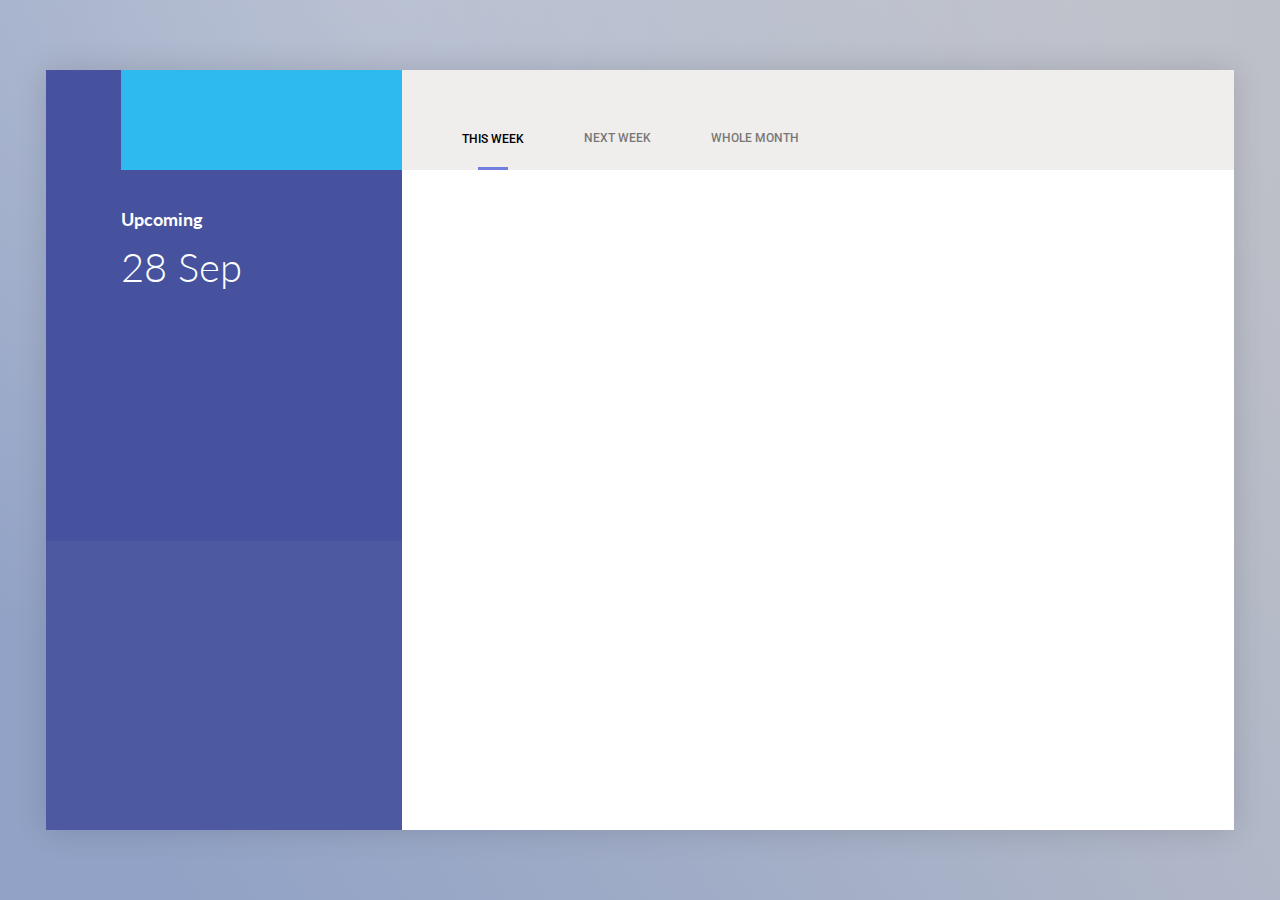
<file: quiz3/bookinngs/index.html>
<!DOCTYPE html>
<html lang="en">

<head>
  <meta charset="UTF-8">
  <meta http-equiv="X-UA-Compatible" content="IE=edge">
  <meta name="viewport" content="width=device-width, initial-scale=1.0">
  <title>Document</title>
  <link rel="stylesheet" href="style.css">
</head>

<body>
  <section>
    <div id="left">
      <div id="bg-roomId">
        <h1 id="roomId"></h1>
      </div>
      <p id="coming">Upcoming</p>
      <h2 id="day"></h2>
      <h2 id="date"></h2>
      <div id="useNow"></div>
      <div id="bg-nextUse"></div>
    </div>
    <div id="right">
      <form id="navbar">
        <input type="radio" id="this-week" class="d-none" name="menu" value="0" checked>
        <label for="this-week" class="nav" onclick="thisWeek()">this week</label>
        <input type="radio" id="next-week" class="d-none" name="menu" value="1">
        <label for="next-week" class="nav" onclick="nextWeek()">next week</label><br>
        <input type="radio" id="month" class="d-none" name="menu" value="2">
        <label for="month" class="nav">whole month</label>
      </form>
      <div class="content">
      </div>
    </div>
  </section>


  <script>
    alert("url params Ex.: .../?roomId=A101 ");

    //** Set 28 sep 2019 is today
    //room id
    const urlParams = new URL(window.location.href).searchParams.get("roomId");
    document.getElementById("roomId").innerHTML = urlParams;

    //get data
    const getData = async (url) => {
      const response = await fetch(url);
      const rawData = await response.json();
      //await response.json();

      data = rawData.sort((a, b) => new Date(a.startTime).getTime() - new Date(b.startTime).getTime());

      data = rawData.filter(item => item.roomId === urlParams);
      //start function befor get data
      setDayOfWeekToday(data[0].startTime.split(" ").shift());
      thisDay();
      thisWeek();
      return;
    };
    let data = getData("https://raw.githubusercontent.com/forviz/developer-test/master/02-venue-booking/demo-booking-data.json");

    //clock format Ex. 01:01
    function padTo2Digits(num) {
      return String(num).padStart(2, '0');
    }

    //day of week
    const dayOfWeek = (dateInput) => {
      switch (new Date(dateInput).getDay()) {
        case 0:
          return ["Sunday", "Sun"];
          break;
        case 1:
          return ["Monday", "Mon"];
          break;
        case 2:
          return ["Tuesday", "Tus"];
          break;
        case 3:
          return ["Wednesday", "Wed"];
          break;
        case 4:
          return ["Thursday", "Thu"];
          break;
        case 5:
          return ["Friday", "Fri"];
          break;
        case 6:
          return ["Saturday", "Sat"];
          break;
        default:
          break;
      }
    }

    //day and month 
    const monthNow = new Date("2019-09-28").toLocaleString('en-EN', { month: 'short' });
    const dayNow = new Date("2019-09-28").getDate();
    document.getElementById("date").innerHTML = `${dayNow} ${monthNow}`

    //format clock
    function padTo2Digits(num) {
      return String(num).padStart(2, '0');
    }

    //Day of week in Today
    const setDayOfWeekToday = (inputDateToday) => {
      return document.getElementById("day").innerHTML = dayOfWeek(inputDateToday)[0];
    };

    //creat element this day
    const thisDay = async () => {
      const room = data.filter(item => item.roomId === urlParams);

      for (let x = 0; x < 3; x++) {
        if (new Date("2019-09-29 00:00:00").getTime() < new Date(data[x].startTime.split(" ").shift()).getTime()) {
          let noRoom = document.createElement('p');
          noRoom.setAttribute(
            'class',
            'title'
          );
          noRoom.textContent = `no room booking`;
          document.getElementById('useNow').appendChild(noRoom);
          return;
        }
        let startTime = new Date(room[x].startTime);
        let endTime = new Date(room[x].endTime);
        //Create element
        let clock = document.createElement('p');
        let title = document.createElement('p');
        //Set class on Element
        clock.setAttribute(
          'class',
          'clock'
        );
        title.setAttribute(
          'class',
          'title'
        );
        if (x === 0) {
          //Add text to element
          clock.textContent = `${padTo2Digits(startTime.getHours())}:${padTo2Digits(startTime.getMinutes())} - ${padTo2Digits(endTime.getHours())}:${padTo2Digits(endTime.getMinutes())}`;
          title.textContent = room[x].title;
          //add element to DOM
          document.getElementById('useNow').appendChild(clock);
          document.getElementById('useNow').appendChild(title);
        } else {
          //Add text to element
          clock.textContent = `${padTo2Digits(startTime.getHours())}:${padTo2Digits(startTime.getMinutes())} - ${padTo2Digits(endTime.getHours())}:${padTo2Digits(endTime.getMinutes())}`;
          title.textContent = room[x].title;
          //Add element to DOM
          document.getElementById('bg-nextUse').appendChild(clock);
          document.getElementById('bg-nextUse').appendChild(title);
        }
      }
      return;
    }
    //creat element this week
    const thisWeek = async () => {
      const week = ["Today", "Tomorrow", "next 3 days", "next 4 days", "next 5 days", "next 6 days", "next 7 days"];
      const dotColor = ["dotColorOne", "dotColorTwo", "dotColorThree", "dotColorFour"];
      let y = 0;
      document.getElementsByClassName("content")[0].innerHTML = '';
      let vl = document.createElement('div');
      vl.setAttribute(
        'class',
        'vl'
      )
      document.getElementsByClassName("content")[0].appendChild(vl);
      for (let x = 0; x < week.length; x++) {
        //Create elemet
        let thisWeekTitle = document.createElement('div');
        let thisWeekContentUl = document.createElement('ul');
        //Set class on Element
        thisWeekTitle.setAttribute(
          'class',
          'title-right'
        )
        thisWeekContentUl.setAttribute(
          'class',
          'clock-title'
        )

        //add day
        const date = new Date("2019-09-28");
        date.setDate(date.getDate() + x);


        //Check day on this week
        if (data[x] === undefined || new Date(data[0].startTime).setDate(new Date(data[0].startTime).getDate() + 7) >= new Date(data[0].startTime).setDate(new Date(data[x].startTime).getDate())) {
          //Add text to element [day]
          thisWeekTitle.innerHTML = `<p>${week[x]} (${dayOfWeek(date)[1]}, ${new Date(date).getDate()} ${new Date(date).toLocaleString('en-EN', { month: 'short' })})</p>`;
          //Add element to DOM [day]
          document.getElementsByClassName("content")[0].appendChild(thisWeekTitle);
          document.getElementsByClassName("content")[0].appendChild(thisWeekContentUl);
          //check day
          for (let i = 0; i < data.length; i++) {
            //Create element
            let thisWeekContent = document.createElement('div');
            if (data[i] !== undefined && new Date(date).getTime() === new Date(data[i].startTime.split(" ").shift()).getTime()) {
              //Add text to element [time]
              thisWeekContent.innerHTML = `<li class="${dotColor[y]}"><span>${padTo2Digits(new Date(data[i].startTime).getHours())}:${padTo2Digits(new Date(data[i].startTime).getMinutes())} - ${padTo2Digits(new Date(data[i].endTime).getHours())}:${padTo2Digits(new Date(data[i].endTime).getMinutes())}</span></li><p>${data[i].title}</p>`;
              //Add element to DOM [time]
              document.getElementsByClassName("clock-title")[x].appendChild(thisWeekContent);
              y++;
            }
            if (i === data.length - 1) {
              y=0;
            }
          }
        }
      }
      return;
    }

    const nextWeek = async () => {
      const week = ["next 8 days", "next 9 days", "next 10 days", "next 11 days", "next 12 days", "next 13 days", "next 14 days"];
      const dotColor = ["dotColorOne", "dotColorTwo", "dotColorThree", "dotColorFour"];
      let y = 0;
      document.getElementsByClassName("content")[0].innerHTML = '';
      let vl = document.createElement('div');
      vl.setAttribute(
        'class',
        'vl'
      )
      document.getElementsByClassName("content")[0].appendChild(vl);
      for (let x = 0; x < week.length; x++) {
        //Create elemet
        let thisWeekTitle = document.createElement('div');
        let thisWeekContentUl = document.createElement('ul');
        //Set class on Element
        thisWeekTitle.setAttribute(
          'class',
          'title-right'
        )
        thisWeekContentUl.setAttribute(
          'class',
          'clock-title'
        )

        //add day
        const date = new Date("2019-09-28");
        date.setDate(date.getDate() + x + 7);

        console.log("----------------------");
        console.log("x : " + x);

        //Check day on this week
        if (data[x] === undefined || new Date(data[0].startTime).setDate(new Date(data[0].startTime).getDate() + 7) >= new Date(data[0].startTime).setDate(new Date(data[x].startTime).getDate())) {

          //Add text to element [day]
          thisWeekTitle.innerHTML = `<p>${week[x]} (${dayOfWeek(date)[1]}, ${new Date(date).getDate()} ${new Date(date).toLocaleString('en-EN', { month: 'short' })})</p>`;
          //Add element to DOM [day]
          document.getElementsByClassName("content")[0].appendChild(thisWeekTitle);
          document.getElementsByClassName("content")[0].appendChild(thisWeekContentUl);
          //check day
          for (let i = 0; i < data.length; i++) {
            //Create element
            let thisWeekContent = document.createElement('div');
            console.log(date);
            console.log(data[i].startTime.split(" ").shift());
            console.log(data[i]);
            console.log(new Date(date).getTime() === new Date(data[i].startTime.split(" ").shift()).getTime());
            if (data[i] !== undefined && new Date(date).getTime() === new Date(data[i].startTime.split(" ").shift()).getTime()) {
              //Add text to element [time]
              thisWeekContent.innerHTML = `<li class="${dotColor[y]}"><span>${padTo2Digits(new Date(data[i].startTime).getHours())}:${padTo2Digits(new Date(data[i].startTime).getMinutes())} - ${padTo2Digits(new Date(data[i].endTime).getHours())}:${padTo2Digits(new Date(data[i].endTime).getMinutes())}</span></li><p>${data[i].title}</p>`;
              //Add element to DOM [time]
              document.getElementsByClassName("clock-title")[x].appendChild(thisWeekContent);
              y++;
            }            
            if (i === data.length - 1) {
              y=0;
            }        
          }
        }
      }
      return;
    }
  </script>
</body>

</html>
</file>
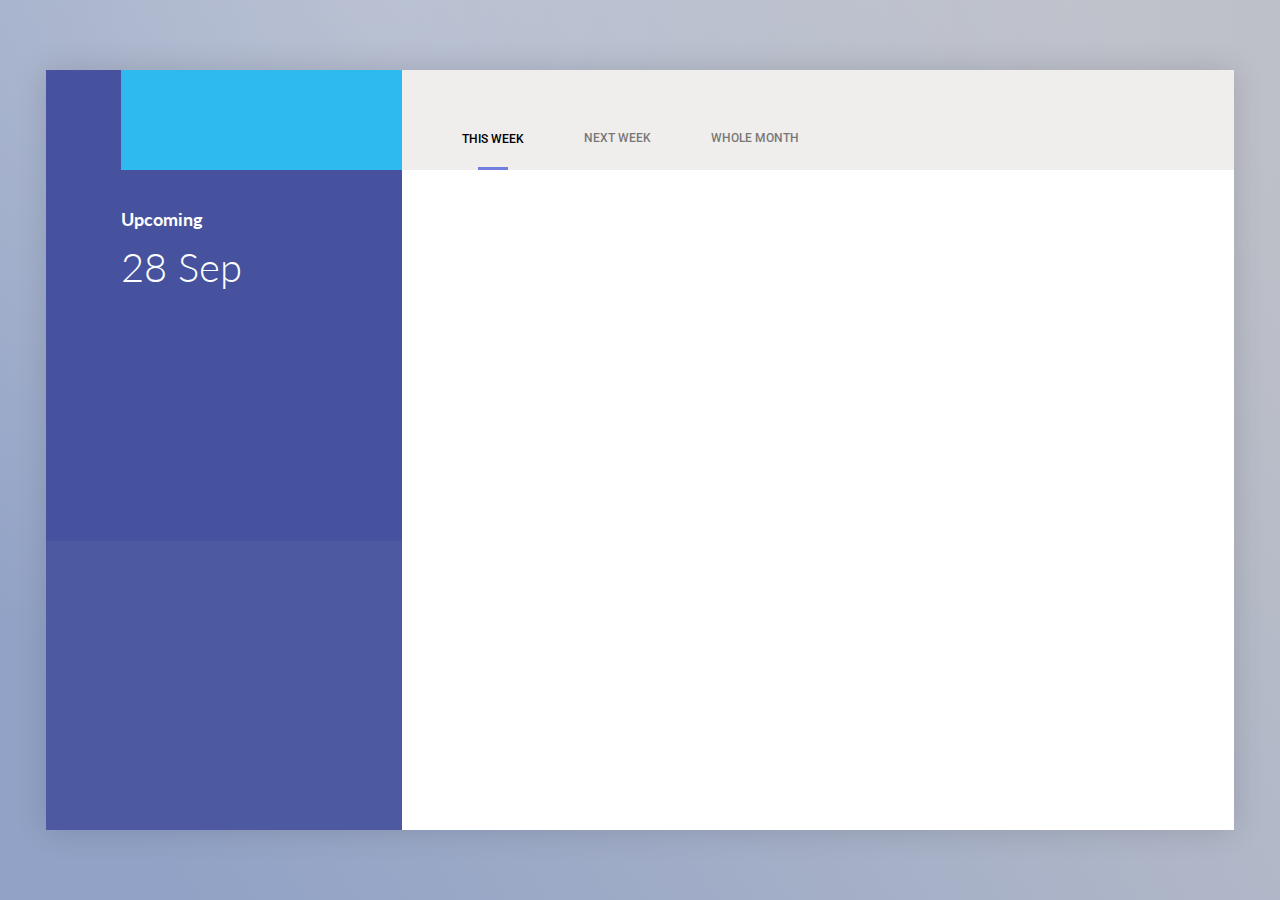
<file: quiz3/bookinngs/thisweek.html>
<!DOCTYPE html>
<html lang="en">

<head>
  <meta charset="UTF-8">
  <meta http-equiv="X-UA-Compatible" content="IE=edge">
  <meta name="viewport" content="width=device-width, initial-scale=1.0">
  <title>Document</title>
  <link rel="stylesheet" href="style.css">
</head>

<body>
  <section>
    <div id="left">
      <div id="bg-roomId">
        <h1 id="roomId"></h1>
      </div>
      <p id="coming">Upcoming</p>
      <h2 id="day"></h2>
      <h2 id="date"></h2>
      <div id="useNow"></div>
      <div id="bg-nextUse"></div>
    </div>
    <div id="right">
      <form id="navbar">
        <input type="radio" id="this-week" class="d-none" name="menu" value="0" checked>
        <label for="this-week" class="nav" onclick="thisWeek()">this week</label>
        <input type="radio" id="next-week" class="d-none" name="menu" value="1">
        <label for="next-week" class="nav" onclick="nextWeek()">next week</label><br>
        <input type="radio" id="month" class="d-none" name="menu" value="2">
        <label for="month" class="nav">whole month</label>
      </form>
      <div class="content">
      </div>
    </div>
  </section>


  <script>
    //** Set 28 sep 2019 is today
    //room id
    const urlParams = new URL(window.location.href).searchParams.get("roomId");
    document.getElementById("roomId").innerHTML = urlParams;

    //get data
    const getData = async (url) => {
      const response = await fetch(url);
      const rawData = [
  {
    "id": 1,
    "roomId": "A101",
    "startTime": "2019-09-28 13:00:00",
    "endTime": "2019-09-28 14:00:00",
    "title": "Lunch with Petr"
  },
  {
    "id": 2,
    "roomId": "A101",
    "startTime": "2019-09-28 14:00:00",
    "endTime": "2019-09-28 15:00:00",
    "title": "Sales Weekly Meeting"
  },
  {
    "id": 3,
    "roomId": "A101",
    "startTime": "2019-09-28 16:00:00",
    "endTime": "2019-09-28 18:00:00",
    "title": "Anastasia Website Warroom"
  },
  {
    "id": 4,
    "roomId": "A101",
    "startTime": "2019-09-29 13:00:00",
    "endTime": "2019-09-29 14:00:00",
    "title": "One-on-One Session"
  },
  {
    "id": 5,
    "roomId": "A101",
    "startTime": "2019-09-29 16:00:00",
    "endTime": "2019-09-29 18:00:00",
    "title": "UGC Sprint Planning"
  },
  {
    "id": 6,
    "roomId": "A102",
    "startTime": "2019-09-30 09:00:00",
    "endTime": "2019-10-04 18:00:00",
    "title": "5-Day Design Sprint Workshop"
  },
  {
    "id": 7,
    "roomId": "Auditorium",
    "startTime": "2019-09-19 09:00:00",
    "endTime": "2019-09-23 19:00:00",
    "title": "Thai Tech Innovation 2019"
  },
  {
    "id": 8,
    "roomId": "A101",
    "startTime": "2019-10-09 10:00:00",
    "endTime": "2019-10-09 13:00:00",
    "title": "Raimonland project"
  },
  {
    "id": 9,
    "roomId": "A102",
    "startTime": "2019-09-30 18:00:00",
    "endTime": "2019-09-30 20:00:00",
    "title": "Management Meetinng"
  },
  {
    "id": 10,
    "roomId": "A101",
    "startTime": "2019-10-04 14:00:00",
    "endTime": "2019-10-06 11:00:00",
    "title": "3-day workshop Corgi costume"
  }
];
//await response.json();

      data = rawData.sort((a, b) => new Date(a.startTime).getTime() - new Date(b.startTime).getTime());

      data = rawData.filter(item => item.roomId === urlParams);
      //start function befor get data
      setDayOfWeekToday(data[0].startTime.split(" ").shift());
      thisDay();
      thisWeek();
      console.log(data);
      return;
    };
    let data = getData("https://raw.githubusercontent.com/forviz/developer-test/master/02-venue-booking/demo-booking-data.json");

    //clock format Ex. 01:01
    function padTo2Digits(num) {
      return String(num).padStart(2, '0');
    }

    //day of week
    const dayOfWeek = (dateInput) => {
      switch (new Date(dateInput).getDay()) {
        case 0:
          return ["Sunday", "Sun"];
          break;
        case 1:
          return ["Monday", "Mon"];
          break;
        case 2:
          return ["Tuesday", "Tus"];
          break;
        case 3:
          return ["Wednesday", "Wed"];
          break;
        case 4:
          return ["Thursday", "Thu"];
          break;
        case 5:
          return ["Friday", "Fri"];
          break;
        case 6:
          return ["Saturday", "Sat"];
          break;
        default:
          break;
      }
    }

    //day and month 
    const monthNow = new Date("2019-09-28").toLocaleString('en-EN', { month: 'short' });
    const dayNow = new Date("2019-09-28").getDate();
    document.getElementById("date").innerHTML = `${dayNow} ${monthNow}`

    //format clock
    function padTo2Digits(num) {
      return String(num).padStart(2, '0');
    }

    //Day of week in Today
    const setDayOfWeekToday = (inputDateToday) => {
      return document.getElementById("day").innerHTML = dayOfWeek(inputDateToday)[0];
    };

    //creat element this day
    const thisDay = async () => {
      const room = data.filter(item => item.roomId === urlParams);

      for (let x = 0; x < 3; x++) {
        if(new Date("2019-09-29 00:00:00").getTime() < new Date(data[x].startTime.split(" ").shift()).getTime()) {
          let noRoom = document.createElement('p');
          noRoom.setAttribute(
            'class',
            'title'
          );
          noRoom.textContent = `no room booking`;
          document.getElementById('useNow').appendChild(noRoom);
          return;
        }
        let startTime = new Date(room[x].startTime);
        let endTime = new Date(room[x].endTime);
        //Create element
        let clock = document.createElement('p');
        let title = document.createElement('p');
        //Set class on Element
        clock.setAttribute(
          'class',
          'clock'
        );
        title.setAttribute(
          'class',
          'title'
        );
        if (x === 0) {
          //Add text to element
          clock.textContent = `${padTo2Digits(startTime.getHours())}:${padTo2Digits(startTime.getMinutes())} - ${padTo2Digits(endTime.getHours())}:${padTo2Digits(endTime.getMinutes())}`;
          title.textContent = room[x].title;
          //add element to DOM
          document.getElementById('useNow').appendChild(clock);
          document.getElementById('useNow').appendChild(title);
        } else {
          //Add text to element
          clock.textContent = `${padTo2Digits(startTime.getHours())}:${padTo2Digits(startTime.getMinutes())} - ${padTo2Digits(endTime.getHours())}:${padTo2Digits(endTime.getMinutes())}`;
          title.textContent = room[x].title;
          //Add element to DOM
          document.getElementById('bg-nextUse').appendChild(clock);
          document.getElementById('bg-nextUse').appendChild(title);
        }
      }
      return;
    }
    //creat element this week
    const thisWeek = async () => {
      const week = ["Today", "Tomorrow", "next 3 days", "next 4 days", "next 5 days", "next 6 days", "next 7 days"];
      const dotColor = ["dotColorOne", "dotColorTwo", "dotColorThree", "dotColorFour"];
      let y = 0;
      document.getElementsByClassName("content")[0].innerHTML = '';
      let vl = document.createElement('div');
      vl.setAttribute(
        'class',
        'vl'
      )
      document.getElementsByClassName("content")[0].appendChild(vl);
      for (let x = 0; x < week.length; x++) {
        //Create elemet
        let thisWeekTitle = document.createElement('div');
        let thisWeekContentUl = document.createElement('ul');
        //Set class on Element
        thisWeekTitle.setAttribute(
          'class',
          'title-right'
        )
        thisWeekContentUl.setAttribute(
          'class',
          'clock-title'
        )

        //add day
        const date = new Date("2019-09-28");
        date.setDate(date.getDate() + x);


        //Check day on this week
        if (data[x] === undefined || new Date(data[0].startTime).setDate(new Date(data[0].startTime).getDate() + 7) >= new Date(data[0].startTime).setDate(new Date(data[x].startTime).getDate())) {
          //Add text to element [day]
          thisWeekTitle.innerHTML = `<p>${week[x]} (${dayOfWeek(date)[1]}, ${new Date(date).getDate()} ${new Date(date).toLocaleString('en-EN', { month: 'short' })})</p>`;
          //Add element to DOM [day]
          document.getElementsByClassName("content")[0].appendChild(thisWeekTitle);
          document.getElementsByClassName("content")[0].appendChild(thisWeekContentUl);
          //check day
          for (let i = 0; i < data.length; i++) {
            //Create element
            let thisWeekContent = document.createElement('div');
            console.log("x : " + x);
            console.log("y : " + y);
            console.log("-------------------------");
            if (data[y] === undefined || new Date(date).getTime() !== new Date(data[y].startTime.split(" ").shift()).getTime()) {
              break;
            }
            //Add text to element [time]
            thisWeekContent.innerHTML = `<li class="${dotColor[i]}"><span>${padTo2Digits(new Date(data[y].startTime).getHours())}:${padTo2Digits(new Date(data[y].startTime).getMinutes())} - ${padTo2Digits(new Date(data[y].endTime).getHours())}:${padTo2Digits(new Date(data[y].endTime).getMinutes())}</span></li><p>${data[y].title}</p>`;
            //Add element to DOM [time]
            document.getElementsByClassName("clock-title")[x].appendChild(thisWeekContent);
            y++;
          }
        }
      }
      return;
    }

    const nextWeek = async () => {
      const week = ["next 8 days", "next 9 days", "next 10 days", "next 11 days", "next 12 days", "next 13 days", "next 14 days"];
      const dotColor = ["dotColorOne", "dotColorTwo", "dotColorThree", "dotColorFour"];
      let y = 0;
      document.getElementsByClassName("content")[0].innerHTML = '';
      let vl = document.createElement('div');
      vl.setAttribute(
        'class',
        'vl'
      )
      document.getElementsByClassName("content")[0].appendChild(vl);
      for (let x = 0; x < week.length; x++) {
        //Create elemet
        let thisWeekTitle = document.createElement('div');
        let thisWeekContentUl = document.createElement('ul');
        //Set class on Element
        thisWeekTitle.setAttribute(
          'class',
          'title-right'
        )
        thisWeekContentUl.setAttribute(
          'class',
          'clock-title'
        )

        //add day
        const date = new Date("2019-09-28");
        date.setDate(date.getDate() + x + 7);


        //Check day on this week
        if (data[x] === undefined || new Date(data[0].startTime).setDate(new Date(data[0].startTime).getDate() + 7) >= new Date(data[0].startTime).setDate(new Date(data[x].startTime).getDate())) {
          
          //Add text to element [day]
          thisWeekTitle.innerHTML = `<p>${week[x]} (${dayOfWeek(date)[1]}, ${new Date(date).getDate()} ${new Date(date).toLocaleString('en-EN', { month: 'short' })})</p>`;
          //Add element to DOM [day]
          document.getElementsByClassName("content")[0].appendChild(thisWeekTitle);
          document.getElementsByClassName("content")[0].appendChild(thisWeekContentUl);
          //check day
          for (let i = 0; i < data.length; i++) {
            //Create element
            let thisWeekContent = document.createElement('div');
            console.log("x : " + x);
            console.log("y : " + y);
            console.log("-------------------------");
            if (data[y] === undefined || new Date(date).getTime() !== new Date(data[y].startTime.split(" ").shift()).getTime()) {
              break;
            }
            //Add text to element [time]
            thisWeekContent.innerHTML = `<li class="${dotColor[i]}"><span>${padTo2Digits(new Date(data[y].startTime).getHours())}:${padTo2Digits(new Date(data[y].startTime).getMinutes())} - ${padTo2Digits(new Date(data[y].endTime).getHours())}:${padTo2Digits(new Date(data[y].endTime).getMinutes())}</span></li><p>${data[y].title}</p>`;
            //Add element to DOM [time]
            document.getElementsByClassName("clock-title")[x + 1].appendChild(thisWeekContent);
            y++;
          }
        }
      }
      return;
    }
  </script>
</body>

</html>
</file>
<file: quiz3/bookinngs/style.css>
@import url("https://fonts.googleapis.com/css2?family=Roboto:wght@100;400;500;700&display=swap");
@import url("https://fonts.googleapis.com/css2?family=Lato:wght@300;400;700&display=swap");

html,
body {
  width: 100%;
  height: 100%;
}

body {
  position: relative;
  width: 100%;
  height: 100%;
  left: 0px;
  top: 0px;
  margin: 0;
  padding: 0;
  display: flex;
  justify-content: center;
  align-items: center;
  background-attachment: fixed;
  background: radial-gradient(
      75.44% 75.44% at 30.03% 0%,
      rgba(255, 255, 255, 0.2) 0%,
      rgba(255, 255, 255, 0) 100%
    ),
    linear-gradient(236.58deg, #bcbfc8 10.31%, #91a2c6 90.59%), #b9bdc8;
}

.d-none {
  display: none;
}

section {
  display: flex;
  position: relative;
  height: calc(100% - 140px);
  width: calc(100% - 92px);
  margin: 0;
  padding: 0;
  background: #ffffff;
  box-shadow: 0px 0px 30px rgba(0, 0, 0, 0.14);
}

/* left */
#left {
  position: relative;
  width: 30%;
  height: 100%;
  display: flex;
  flex-direction: column;
  margin: 0;
  padding: 0;
  background: #46529d;
}

#bg-roomId {
  position: relative;
  height: 100px;
  width: auto;
  margin: 0 0 0 75px;
  padding: 0;
  background: #2ebaee;
  display: flex;
}

#roomId {
  position: relative;
  font-family: "Roboto";
  font-style: normal;
  font-weight: 700;
  font-size: 45px;
  height: auto;
  width: auto;
  margin: 0 0 0 0;
  padding: 0 0 15px 30px;
  align-self: end;
  color: #ffffff;
}

#coming {
  font-family: "Lato";
  font-style: normal;
  font-weight: 700;
  font-size: 18px;
  height: auto;
  width: auto;
  margin: 40px 0 15px 75px;
  padding: 0;
  color: #ffffff;
  line-height: 100%;
}

#day {
  font-family: "Lato";
  font-style: normal;
  font-weight: 300;
  font-size: 40px;
  height: auto;
  width: auto;
  margin: 0 0 0 75px;
  padding: 0;
  color: #ffffff;
  opacity: 0.5;
}

#date {
  font-family: "Lato";
  font-style: normal;
  font-weight: 300;
  font-size: 40px;
  height: auto;
  width: auto;
  margin: 0 0 0 75px;
  padding: 0;
  color: #ffffff;
}

#useNow {
  position: relative;
  height: auto;
  width: auto;
  margin: auto 0 0 0;
}

.clock {
  position: relative;
  height: auto;
  width: auto;
  font-family: "Roboto";
  font-style: normal;
  font-weight: 400;
  font-size: 12px;
  line-height: 100%;
  padding: 10px 0 5px 75px;
  margin: 0;
  color: #ffffff;
  opacity: 0.5;
}

.title {
  position: relative;
  height: auto;
  width: auto;
  font-family: "Roboto";
  font-style: normal;
  font-weight: 400;
  font-size: 12px;
  line-height: 100%;
  padding: 0 0 10px 75px;
  margin: 0;
  color: #ffffff;
}

#bg-nextUse {
  position: relative;
  height: 38%;
  width: 100%;
  margin: 0 0 0 0;
  background-color: #4d59a1;
}

/* right */
#right {
  position: relative;
  width: 70%;
  height: 100%;
  display: flex;
  flex-direction: column;
  margin: 0;
  padding: 0;
}

/* navbar */
#navbar {
  width: 100%;
  height: 100px;
  display: flex;
  background: #efeeec;
}

.nav {
  font-family: "Roboto";
  font-style: normal;
  font-weight: 500;
  font-size: 12px;
  margin: auto 0 25px 60px;
  text-transform: uppercase;
  cursor: pointer;
  opacity: 0.5;
}

input:checked + label {
  margin: auto 0 0 60px;
  opacity: 1;
}

input:checked + label:after {
  content: "";
  display: block;
  width: 30px;
  border-bottom: 3.5px solid #707fdd;
  margin: 21.5px auto 0 auto;
}

/* content */
.content {
  position: relative;
  height: calc(100% - 100px);
  width: 100%;
  overflow-x: hidden;
  overflow-y: scroll;
}

.content::-webkit-scrollbar {
  width: 3px;
}

.content::-webkit-scrollbar-track {
  background-color: #f1f1f1;
}

.content::-webkit-scrollbar-thumb {
  background-color: #888;
}

.content::-webkit-scrollbar-thumb:hover {
  background-color: #555;
}

.vl {
  position: fixed;
  height: calc(100% - 240px);
  width: 1px;
  top: 70;
  margin: 0 0 0 49px;
  padding: 0;
  background-color: #ececec;
  z-index: 0;
}

.title-right {
  position: relative;
  height: auto;
  width: auto;
  margin: 0;
  padding: 1px;
}

.title-right p {
  margin: 35px 0 20px 0;
  padding: 7px 0 7px 82px;
  font-family: "Roboto";
  font-style: normal;
  font-weight: 700;
  font-size: 12px;
  color: #787878;
  background-color: #f7f7f7;
  border: 1px solid #ececec;
}

ul {
  position: relative;
  list-style: none;
  margin: 0;
  padding: 0 0 0 46px;
}

ul div {
  height: auto;
  width: auto;
  padding: 0;
  margin: 0 0 15px 0;
}

ul div li span {
  font-family: "Roboto";
  font-style: normal;
  font-weight: 400;
  font-size: 12px;
  line-height: 100%;
  color: #000000;
  margin: 0;
  padding: 0;
  opacity: 0.5;
}

ul div p {
  font-family: "Roboto";
  font-style: normal;
  font-weight: 400;
  font-size: 15px;
  line-height: 100%;
  color: #000000;
  padding: 0 0 0 38px;
  margin: 5px 0 0 0;
}

ul .dotColorOne::before {
  padding: 0 30px 0 0;
  content: "\2022";
  color: #3dc7d2;
  font-size: 20px !important;
  opacity: 1 !important;
}

ul .dotColorTwo::before {
  padding: 0 30px 0 0;
  content: "\2022";
  color: #23CF5F;
  font-size: 20px !important;
  opacity: 1 !important;
}

ul .dotColorThree::before {
  padding: 0 30px 0 0;
  content: "\2022";
  color: #ebd33b;
  font-size: 20px !important;
  opacity: 1 !important;
}

ul .dotColorFour::before {
  padding: 0 30px 0 0;
  content: "\2022";
  color: #F3814A;
  font-size: 20px !important;
  opacity: 1 !important;
}
</file>
